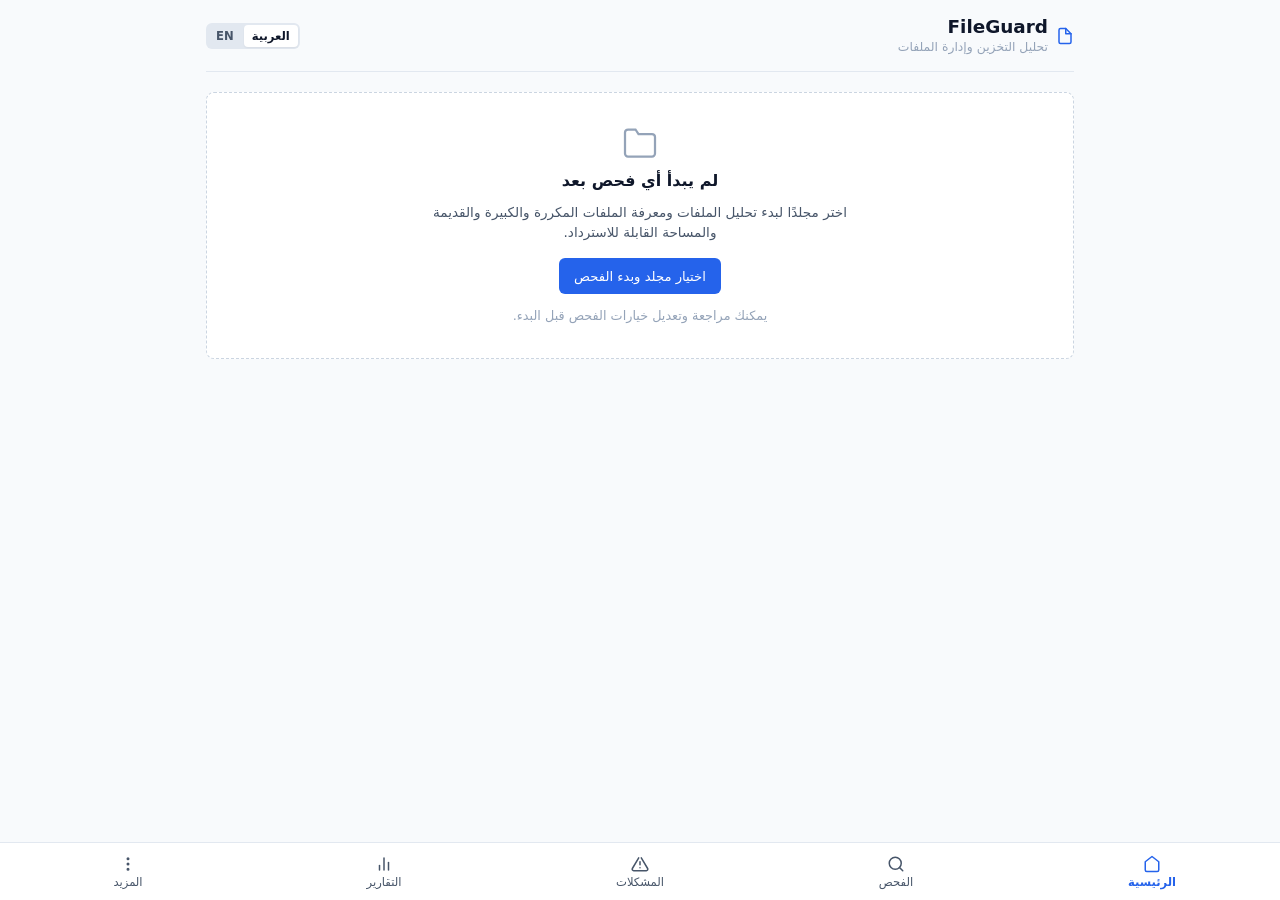
<file: public/fileguard.html>
<!DOCTYPE html>
<html lang="ar" dir="rtl">
<head>
  <meta charset="UTF-8">
  <meta name="viewport" content="width=device-width, initial-scale=1.0">
  <title>FileGuard - Storage Analysis & File Management</title>
  <style>
    /* --------------------------------------------------
       1. DESIGN SYSTEM & VARIABLES
       -------------------------------------------------- */
    :root {
      --bg-main: #f8fafc;
      --card-bg: #ffffff;
      --text-primary: #0f172a;
      --text-secondary: #475569;
      --text-muted: #94a3b8;
      --border-color: #e2e8f0;
      --border-subtle: #cbd5e1;

      --accent-color: #2563eb;
      --accent-hover: #1d4ed8;
      --accent-light: #eff6ff;

      --status-success: #16a34a;
      --status-warning: #d97706;
      --status-danger: #dc2626;
      --status-neutral: #64748b;

      --radius-sm: 6px;
      --radius-md: 8px;
      --radius-lg: 12px;

      --font-family: system-ui, -apple-system, BlinkMacSystemFont, "Segoe UI", Roboto, sans-serif;
    }

    * {
      box-sizing: border-box;
      margin: 0;
      padding: 0;
      font-family: var(--font-family);
      -webkit-tap-highlight-color: transparent;
    }

    body {
      background-color: var(--bg-main);
      color: var(--text-primary);
      display: flex;
      flex-direction: column;
      min-height: 100vh;
      padding-bottom: 80px;
    }

    .app-container {
      max-width: 900px;
      width: 100%;
      margin: 0 auto;
      padding: 16px;
    }

    /* --------------------------------------------------
       2. TYPOGRAPHY & CLEAN HEADER
       -------------------------------------------------- */
    h1 { font-size: 1.15rem; font-weight: 700; color: var(--text-primary); line-height: 1.2; }
    h2 { font-size: 1rem; font-weight: 600; margin-bottom: 12px; color: var(--text-primary); }
    h3 { font-size: 0.9rem; font-weight: 600; color: var(--text-primary); }
    p { font-size: 0.85rem; color: var(--text-secondary); line-height: 1.5; }

    .header {
      display: flex;
      justify-content: space-between;
      align-items: center;
      margin-bottom: 20px;
      padding-bottom: 14px;
      border-bottom: 1px solid var(--border-color);
      gap: 12px;
    }

    .brand {
      display: flex;
      align-items: center;
      gap: 8px;
      min-width: 0;
    }

    .brand-icon-simple {
      width: 18px;
      height: 18px;
      color: var(--accent-color);
      flex-shrink: 0;
    }

    .brand-icon-simple svg {
      width: 100%;
      height: 100%;
      fill: none;
      stroke: currentColor;
      stroke-width: 2;
      stroke-linecap: round;
      stroke-linejoin: round;
    }

    .brand-titles {
      display: flex;
      flex-direction: column;
      min-width: 0;
    }

    .brand-titles p {
      font-size: 0.775rem;
      color: var(--text-muted);
      white-space: nowrap;
      overflow: hidden;
      text-overflow: ellipsis;
    }

    .lang-switcher {
      display: flex;
      background: #e2e8f0;
      padding: 2px;
      border-radius: var(--radius-sm);
      gap: 2px;
      flex-shrink: 0;
    }

    .lang-btn {
      border: none;
      background: transparent;
      padding: 4px 8px;
      font-size: 0.725rem;
      font-weight: 600;
      color: var(--text-secondary);
      border-radius: 4px;
      cursor: pointer;
      transition: all 0.15s ease;
    }

    .lang-btn.active {
      background: var(--card-bg);
      color: var(--text-primary);
      box-shadow: 0 1px 2px rgba(0,0,0,0.05);
    }

    /* --------------------------------------------------
       3. COMPONENTS & CARDS
       -------------------------------------------------- */
    .section-block {
      background: var(--card-bg);
      border: 1px solid var(--border-color);
      border-radius: var(--radius-md);
      padding: 16px;
      margin-bottom: 16px;
    }

    .grid-stats {
      display: grid;
      grid-template-columns: repeat(2, 1fr);
      gap: 10px;
      margin-bottom: 16px;
    }

    @media (min-width: 640px) {
      .grid-stats {
        grid-template-columns: repeat(4, 1fr);
      }
    }

    .stat-card {
      background: var(--card-bg);
      border: 1px solid var(--border-color);
      border-radius: var(--radius-sm);
      padding: 12px;
    }

    .stat-card .val {
      font-size: 1.15rem;
      font-weight: 700;
      color: var(--text-primary);
      margin-top: 4px;
    }

    .progress-bar-bg {
      background: #e2e8f0;
      height: 6px;
      border-radius: 3px;
      overflow: hidden;
      margin: 10px 0;
    }

    .progress-bar-fill {
      background: var(--accent-color);
      height: 100%;
      transition: width 0.3s ease;
    }

    .btn {
      display: inline-flex;
      align-items: center;
      justify-content: center;
      gap: 6px;
      padding: 8px 14px;
      font-size: 0.825rem;
      font-weight: 500;
      border-radius: var(--radius-sm);
      border: 1px solid transparent;
      cursor: pointer;
      transition: background-color 0.15s, border-color 0.15s;
      min-height: 36px;
      white-space: nowrap;
    }

    .btn-primary { background: var(--accent-color); color: #ffffff; }
    .btn-primary:hover { background: var(--accent-hover); }
    .btn-outline { background: transparent; border-color: var(--border-subtle); color: var(--text-primary); }
    .btn-outline:hover { background: #f1f5f9; }
    .btn-danger { background: var(--status-danger); color: white; }
    .btn-danger:hover { background: #b91c1c; }

    .empty-state {
      text-align: center;
      padding: 32px 16px;
      background: var(--card-bg);
      border: 1px dashed var(--border-subtle);
      border-radius: var(--radius-md);
      margin-bottom: 16px;
    }

    .empty-state-icon {
      width: 36px;
      height: 36px;
      margin: 0 auto 10px;
      color: var(--text-muted);
    }

    .empty-state-icon svg {
      width: 100%;
      height: 100%;
      fill: none;
      stroke: currentColor;
      stroke-width: 1.5;
    }

    .file-group {
      border: 1px solid var(--border-color);
      border-radius: var(--radius-sm);
      margin-bottom: 12px;
      overflow: hidden;
      background: var(--card-bg);
    }

    .file-group-header {
      background: #f8fafc;
      padding: 8px 12px;
      display: flex;
      justify-content: space-between;
      align-items: center;
      font-size: 0.825rem;
      font-weight: 600;
      border-bottom: 1px solid var(--border-color);
      flex-wrap: wrap;
      gap: 8px;
    }

    .file-item {
      padding: 10px 12px;
      display: flex;
      align-items: flex-start;
      gap: 10px;
      border-bottom: 1px solid var(--border-color);
      font-size: 0.825rem;
    }

    .file-item:last-child { border-bottom: none; }

    .file-item-info {
      flex: 1;
      min-width: 0;
    }

    .file-path {
      color: var(--text-secondary);
      font-size: 0.75rem;
      direction: ltr !important;
      unicode-bidi: isolate;
      text-align: left;
      overflow: hidden;
      text-overflow: ellipsis;
      white-space: nowrap;
      margin-top: 2px;
    }

    html[dir="rtl"] .file-path {
      text-align: right;
    }

    .list-row {
      display: flex;
      justify-content: space-between;
      align-items: center;
      padding: 10px 0;
      border-bottom: 1px solid var(--border-color);
      flex-wrap: wrap;
      gap: 8px;
    }
    .list-row:last-child { border-bottom: none; }

    /* --------------------------------------------------
       4. NAVIGATION & VIEWS
       -------------------------------------------------- */
    .bottom-nav {
      position: fixed;
      bottom: 0; left: 0; right: 0;
      height: 58px;
      background: #ffffff;
      border-top: 1px solid var(--border-color);
      display: flex;
      justify-content: space-around;
      align-items: center;
      z-index: 1000;
    }

    .nav-item {
      display: flex;
      flex-direction: column;
      align-items: center;
      text-decoration: none;
      color: var(--text-secondary);
      font-size: 0.725rem;
      background: none;
      border: none;
      cursor: pointer;
      width: 20%;
      padding: 4px 0;
    }

    .nav-item.active { color: var(--accent-color); font-weight: 600; }
    .nav-item svg { width: 18px; height: 18px; margin-bottom: 2px; fill: none; stroke: currentColor; stroke-width: 2; stroke-linecap: round; stroke-linejoin: round; }

    .view-content { display: none; }
    .view-content.active { display: block; }

    /* --------------------------------------------------
       5. MODAL & TOAST
       -------------------------------------------------- */
    .modal-overlay {
      position: fixed;
      top: 0; left: 0; right: 0; bottom: 0;
      background: rgba(15, 23, 42, 0.35);
      display: none;
      align-items: center;
      justify-content: center;
      z-index: 2000;
      padding: 16px;
    }
    .modal-overlay.active { display: flex; }
    
    .modal {
      background: #ffffff;
      border-radius: var(--radius-md);
      width: 100%;
      max-width: 440px;
      padding: 18px;
      border: 1px solid var(--border-color);
    }

    .modal-footer { display: flex; justify-content: flex-end; gap: 8px; margin-top: 16px; flex-wrap: wrap; }

    .toast {
      position: fixed;
      bottom: 68px;
      left: 50%;
      transform: translateX(-50%);
      background: var(--text-primary);
      color: white;
      padding: 8px 16px;
      border-radius: var(--radius-sm);
      font-size: 0.8rem;
      z-index: 3000;
      display: none;
      white-space: nowrap;
    }

    .badge { padding: 2px 6px; border-radius: 4px; font-size: 0.725rem; font-weight: 500; }
    .badge-neutral { background: #f1f5f9; color: var(--text-secondary); border: 1px solid var(--border-color); }
    .badge-warning { background: #fef3c7; color: #b45309; }
    .badge-danger { background: #fee2e2; color: #b91c1c; }
    .badge-success { background: #d1fae5; color: #047857; }

    .flex-between { display: flex; justify-content: space-between; align-items: center; gap: 8px; }
    .text-sm { font-size: 0.8rem; }
    .mt-12 { margin-top: 12px; }

    @media (max-width: 480px) {
      .header { flex-wrap: nowrap; }
      .brand-titles h1 { font-size: 1.05rem; }
      .brand-titles p { font-size: 0.7rem; }
      .btn { padding: 6px 12px; font-size: 0.8rem; }
      .file-group-header, .file-item { font-size: 0.8rem; }
    }
  </style>
</head>
<body>

  <div class="app-container">
    
    <!-- Top Header -->
    <header class="header">
      <div class="brand">
        <div class="brand-icon-simple" aria-hidden="true">
          <svg viewBox="0 0 24 24">
            <path d="M13 2H6a2 2 0 0 0-2 2v16a2 2 0 0 0 2 2h12a2 2 0 0 0 2-2V9z"></path>
            <polyline points="13 2 13 9 20 9"></polyline>
          </svg>
        </div>
        <div class="brand-titles">
          <h1>FileGuard</h1>
          <p id="page-subtitle" data-i18n="app_subtitle">تحليل التخزين وإدارة الملفات</p>
        </div>
      </div>

      <!-- Language Toggle Switcher -->
      <div class="lang-switcher" aria-label="Language Selector">
        <button class="lang-btn" id="lang-ar" onclick="setLanguage('ar')">العربية</button>
        <button class="lang-btn" id="lang-en" onclick="setLanguage('en')">EN</button>
      </div>
    </header>

    <!-- --------------------------------------------------
       VIEW 1: HOME
       -------------------------------------------------- -->
    <main id="view-home" class="view-content active">
      
      <!-- INITIAL EMPTY STATE -->
      <div id="home-empty-state" class="empty-state">
        <div class="empty-state-icon">
          <svg viewBox="0 0 24 24">
            <path d="M22 19a2 2 0 0 1-2 2H4a2 2 0 0 1-2-2V5a2 2 0 0 1 2-2h5l2 3h9a2 2 0 0 1 2 2z"></path>
          </svg>
        </div>
        <h2 data-i18n="home_empty_title">لم يبدأ أي فحص بعد</h2>
        <p style="max-width: 420px; margin: 8px auto 16px;" data-i18n="home_empty_desc">اختر مجلدًا لبدء تحليل الملفات ومعرفة الملفات المكررة والكبيرة والقديمة والمساحة القابلة للاسترداد.</p>
        <div style="display: flex; gap: 8px; justify-content: center; flex-wrap: wrap;">
          <button class="btn btn-primary" onclick="navigateToScan()" data-i18n="btn_select_and_scan">اختيار مجلد وبدء الفحص</button>
        </div>
        <p class="text-sm" style="margin-top: 12px; color: var(--text-muted);" data-i18n="home_empty_note">يمكنك مراجعة وتعديل خيارات الفحص قبل البدء.</p>
      </div>

      <!-- SCAN RESULTS DASHBOARD (ONLY REAL RESULTS) -->
      <div id="home-dashboard" style="display: none;">
        <div class="section-block">
          <div class="flex-between">
            <div>
              <h3 data-i18n="last_scan_title">ملخص الفحص الأخير</h3>
              <p class="text-sm" id="last-scan-time">...</p>
            </div>
            <button class="btn btn-outline" onclick="navigateToScan()" data-i18n="btn_new_scan">فحص جديد</button>
          </div>
        </div>

        <div class="grid-stats">
          <div class="stat-card">
            <p class="text-sm" data-i18n="stat_files">الملفات المفحوصة</p>
            <div class="val" id="stat-files">0</div>
          </div>
          <div class="stat-card">
            <p class="text-sm" data-i18n="stat_issues">المشكلات المكتشفة</p>
            <div class="val" id="stat-issues" style="color: var(--status-warning);">0</div>
          </div>
          <div class="stat-card">
            <p class="text-sm" data-i18n="stat_recoverable">المساحة القابلة للاسترداد</p>
            <div class="val" id="stat-recoverable" style="color: var(--status-success);">0 MB</div>
          </div>
          <div class="stat-card">
            <p class="text-sm" data-i18n="stat_status">حالة التخزين</p>
            <div class="val text-sm" style="margin-top: 8px;" id="stat-status-val" data-i18n="status_stable">مستقر</div>
          </div>
        </div>

        <div class="section-block">
          <h2 data-i18n="file_distribution">توزيع أنواع الملفات</h2>
          <div class="list-row">
            <span class="text-sm" data-i18n="type_media">الصور والفيديو</span>
            <strong id="dist-media">0 MB</strong>
          </div>
          <div class="list-row">
            <span class="text-sm" data-i18n="type_docs">المستندات والملفات النصية</span>
            <strong id="dist-docs">0 MB</strong>
          </div>
          <div class="list-row">
            <span class="text-sm" data-i18n="type_archives">الملفات المضغوطة والأرشيف</span>
            <strong id="dist-archives">0 MB</strong>
          </div>
        </div>

        <div class="section-block" id="quick-action-block" style="display: none;">
          <div class="flex-between">
            <h2 data-i18n="quick_action">إجراء سريع</h2>
            <button class="btn btn-primary" onclick="navigateToIssues()" data-i18n="btn_review_issues">مراجعة المشكلات المكتشفة</button>
          </div>
        </div>
      </div>

    </main>

    <!-- --------------------------------------------------
       VIEW 2: SCAN
       -------------------------------------------------- -->
    <main id="view-scan" class="view-content">
      <div class="section-block">
        <h2 data-i18n="scan_config_title">إعداد وفحص المجلدات</h2>
        
        <div style="margin-bottom: 16px;">
          <label class="text-sm" style="display: block; margin-bottom: 6px; font-weight: 500;" data-i18n="selected_folder">المجلد المحدد:</label>
          <div style="display: flex; gap: 8px;">
            <input type="text" id="folder-path" value="لم يتم تحديد مجلد" readonly style="flex: 1; padding: 8px 12px; border: 1px solid var(--border-color); border-radius: var(--radius-sm); font-size: 0.825rem; background: #f8fafc; direction: ltr; text-align: right;">
            <button class="btn btn-outline" onclick="selectFolderDialog()" data-i18n="btn_change_folder">تغيير المجلد</button>
          </div>
        </div>

        <h3 style="margin-bottom: 10px;" data-i18n="scan_options">خيارات الفحص:</h3>
        <div style="display: flex; flex-direction: column; gap: 10px; margin-bottom: 20px;">
          <label style="display: flex; align-items: center; gap: 8px; font-size: 0.85rem; cursor: pointer;">
            <input type="checkbox" id="opt-dup" checked>
            <span><span data-i18n="opt_duplicates">فحص الملفات المكررة</span> <span class="text-sm" style="color: var(--text-muted);" data-i18n="opt_duplicates_sub">(باستخدام البصمة الرقمية)</span></span>
          </label>
          <label style="display: flex; align-items: center; gap: 8px; font-size: 0.85rem; cursor: pointer;">
            <input type="checkbox" id="opt-large" checked>
            <span data-i18n="opt_large">البحث عن الملفات الكبيرة (&gt; 100MB)</span>
          </label>
          <label style="display: flex; align-items: center; gap: 8px; font-size: 0.85rem; cursor: pointer;">
            <input type="checkbox" id="opt-old" checked>
            <span data-i18n="opt_old">البحث عن الملفات القديمة (لم تفتح منذ عام)</span>
          </label>
          <label style="display: flex; align-items: center; gap: 8px; font-size: 0.85rem; cursor: pointer;">
            <input type="checkbox" id="opt-sensitive">
            <span data-i18n="opt_sensitive">فحص الملفات المحتمل حساسيتها</span>
          </label>
        </div>

        <button class="btn btn-primary" id="start-scan-btn" onclick="toggleScanProcess()" data-i18n="btn_start_scan">بدء الفحص</button>
      </div>

      <!-- Scan Progress Status Card -->
      <div class="section-block" id="scan-progress-card" style="display: none;">
        <div class="flex-between">
          <h3 id="scan-status-title" data-i18n="scanning_files">جارٍ فحص الملفات...</h3>
          <span id="scan-count-badge" class="badge badge-neutral">0%</span>
        </div>
        <p id="scan-current-file" class="file-path" style="margin-top: 6px;">...</p>
        <div class="progress-bar-bg">
          <div class="progress-bar-fill" id="scan-progress-fill" style="width: 0%;"></div>
        </div>
        <div style="margin-top: 10px;" class="flex-between">
          <button class="btn btn-outline" onclick="cancelScan()" data-i18n="btn_cancel_scan">إلغاء الفحص</button>
        </div>
      </div>
    </main>

    <!-- --------------------------------------------------
       VIEW 3: ISSUES
       -------------------------------------------------- -->
    <main id="view-issues" class="view-content">
      <div id="issues-empty-state" class="empty-state">
        <h2 data-i18n="no_issues_title">لا توجد مشكلات للعرض</h2>
        <p data-i18n="no_issues_desc">قم ببدء فحص لمجلد لمراجعة الملفات المكررة أو الكبيرة هنا.</p>
      </div>

      <div id="issues-container" style="display: none;">
        <div class="section-block flex-between">
          <div>
            <h2 data-i18n="issues_found_title">الملفات المكررة والمشاكل المكتشفة</h2>
            <p id="issues-summary-text" class="text-sm">...</p>
          </div>
          <button class="btn btn-primary" onclick="openReviewModal()" data-i18n="btn_review_selected">مراجعة الملفات المحددة</button>
        </div>

        <!-- Dynamic Group Container -->
        <div id="issues-group-list"></div>
      </div>
    </main>

    <!-- --------------------------------------------------
       VIEW 4: REPORTS
       -------------------------------------------------- -->
    <main id="view-reports" class="view-content">
      <div id="reports-empty-state" class="empty-state">
        <h2 data-i18n="no_reports_title">لا توجد تقارير بعد</h2>
        <p data-i18n="no_reports_desc">ابدأ فحصًا لإنشاء تقرير تفصيلي عن الملفات والنتائج وتصديره.</p>
      </div>

      <div id="reports-container" style="display: none;">
        <div class="section-block">
          <h2 data-i18n="report_results_title">تقرير نتائج الفحص</h2>
          <p class="text-sm" id="report-date-folder" style="margin-bottom: 12px;">...</p>
          
          <div class="list-row">
            <span class="text-sm" data-i18n="report_total_scanned">إجمالي الملفات المفحوصة</span>
            <strong id="rep-scanned">0</strong>
          </div>
          <div class="list-row">
            <span class="text-sm" data-i18n="report_duplicates_found">الملفات المكررة المكتشفة</span>
            <strong id="rep-duplicates">0</strong>
          </div>
          <div class="list-row">
            <span class="text-sm" data-i18n="report_recoverable_space">إجمالي المساحة القابلة للاسترداد</span>
            <strong style="color: var(--status-success);" id="rep-space">0 MB</strong>
          </div>

          <div style="margin-top: 16px; display: flex; gap: 8px; flex-wrap: wrap;">
            <button class="btn btn-outline" onclick="triggerExport('JSON')" data-i18n="btn_export_json">تصدير JSON</button>
            <button class="btn btn-outline" onclick="triggerExport('CSV')" data-i18n="btn_export_csv">تصدير CSV</button>
          </div>
        </div>
      </div>
    </main>

    <!-- --------------------------------------------------
       VIEW 5: MORE
       -------------------------------------------------- -->
    <main id="view-more" class="view-content">
      <div class="section-block">
        <h2 data-i18n="history_undo_title">سجل العمليات والتراجع</h2>
        <div id="undo-container"></div>
        <p id="no-history-msg" class="text-sm" style="color: var(--text-muted); margin-top: 4px;" data-i18n="no_history">لا توجد عمليات سابقة للتراجع عنها.</p>
      </div>

      <div class="section-block">
        <h2 data-i18n="safety_settings">إعدادات السلامة والمعلومات</h2>
        <div class="list-row">
          <div>
            <h3 data-i18n="confirm_delete_title">تأكيد الحذف قبل التنفيذ</h3>
            <p class="text-sm" data-i18n="confirm_delete_desc">طلب تأكيد يدوي دائماً قبل نقل الملفات</p>
          </div>
          <span class="badge badge-success" data-i18n="status_enabled">مفعل</span>
        </div>
        <div class="list-row">
          <div>
            <h3 data-i18n="execution_mode_title">وضع التشغيل</h3>
            <p class="text-sm" data-i18n="execution_mode_desc">يعمل محليًا على الجهاز لحماية الخصوصية</p>
          </div>
          <span class="badge badge-neutral" data-i18n="mode_local">محلي</span>
        </div>
        <div class="list-row">
          <div>
            <h3 data-i18n="local_db_title">قاعدة البيانات المحلية</h3>
            <p class="text-sm" id="db-status-desc" data-i18n="local_db_status">متصلة مباشرة (IndexedDB)</p>
          </div>
          <span class="badge badge-success">Active</span>
        </div>
        <div class="list-row">
          <div>
            <h3 data-i18n="python_bridge_title">محرك المعالجة</h3>
            <p class="text-sm" data-i18n="python_ready_desc">هذه الواجهة جاهزة للربط بمحرك Python عبر FastAPI أو Flask أو PyWebView.</p>
          </div>
          <span class="badge badge-neutral">Ready</span>
        </div>
      </div>

      <div class="section-block">
        <h3 data-i18n="about_title">حول FileGuard</h3>
        <p class="text-sm mt-12" data-i18n="about_desc">أداة محليّة بسيطة لتحليل التخزين وتنظيم الملفات بدون الحاجة للاتصال بالإنترنت.</p>
        <p class="text-sm" style="color: var(--text-muted); margin-top: 4px;" data-i18n="version_info">الإصدار 1.0.0 (تطوير محلي)</p>
      </div>
    </main>

  </div>

  <!-- --------------------------------------------------
     SAFETY DIALOG (CONFIRMATION MODAL)
     -------------------------------------------------- -->
  <div class="modal-overlay" id="review-modal">
    <div class="modal">
      <h2 data-i18n="modal_confirm_title">تأكيد نقل الملفات</h2>
      <p style="margin-top: 8px;" data-i18n="modal_confirm_desc">هل تريد نقل الملفات المحددة إلى سلة المهملات؟</p>
      <p class="text-sm" style="margin-top: 6px; color: var(--text-secondary);" id="modal-details-text">
        ...
      </p>
      <p class="text-sm" style="margin-top: 8px; color: var(--status-success); background: #f0fdf4; padding: 6px 8px; border-radius: 4px;" data-i18n="modal_note">
        ملاحظة: لن يتم حذف الملفات نهائيًا في هذه الخطوة. يمكنك التراجع عن العملية لاحقًا.
      </p>

      <div class="modal-footer">
        <button class="btn btn-outline" onclick="closeReviewModal()" data-i18n="btn_cancel">إلغاء</button>
        <button class="btn btn-danger" onclick="confirmSafeDelete()" data-i18n="btn_move_trash">نقل إلى سلة المهملات</button>
      </div>
    </div>
  </div>

  <!-- Toast Notification -->
  <div id="toast-msg" class="toast">...</div>

  <!-- --------------------------------------------------
     BOTTOM NAVIGATION
     -------------------------------------------------- -->
  <nav class="bottom-nav">
    <button class="nav-item active" onclick="switchTab('home', this)">
      <svg viewBox="0 0 24 24"><path d="M3 9l9-7 9 7v11a2 2 0 0 1-2 2H5a2 2 0 0 1-2-2z"></path></svg>
      <span data-i18n="nav_home">الرئيسية</span>
    </button>
    <button class="nav-item" onclick="switchTab('scan', this)">
      <svg viewBox="0 0 24 24"><circle cx="11" cy="11" r="8"></circle><line x1="21" y1="21" x2="16.65" y2="16.65"></line></svg>
      <span data-i18n="nav_scan">الفحص</span>
    </button>
    <button class="nav-item" onclick="switchTab('issues', this)">
      <svg viewBox="0 0 24 24"><path d="M10.29 3.86L1.82 18a2 2 0 0 0 1.71 3h16.94a2 2 0 0 0 1.71-3L13.71 3.86a2 2 0 0 3-3.42 0z"></path><line x1="12" y1="9" x2="12" y2="13"></line><line x1="12" y1="17" x2="12.01" y2="17"></line></svg>
      <span data-i18n="nav_issues">المشكلات</span>
    </button>
    <button class="nav-item" onclick="switchTab('reports', this)">
      <svg viewBox="0 0 24 24"><line x1="18" y1="20" x2="18" y2="10"></line><line x1="12" y1="20" x2="12" y2="4"></line><line x1="6" y1="20" x2="6" y2="14"></line></svg>
      <span data-i18n="nav_reports">التقارير</span>
    </button>
    <button class="nav-item" onclick="switchTab('more', this)">
      <svg viewBox="0 0 24 24"><circle cx="12" cy="12" r="1"></circle><circle cx="12" cy="5" r="1"></circle><circle cx="12" cy="19" r="1"></circle></svg>
      <span data-i18n="nav_more">المزيد</span>
    </button>
  </nav>

  <!-- --------------------------------------------------
     APPLICATION LOGIC, DATABASE & TRANSLATION ENGINE
     -------------------------------------------------- -->
  <script>
    /* ==================================================
       1. CENTRAL TRANSLATIONS DICTIONARY (AR / EN)
       ================================================== */
    const translations = {
      ar: {
        app_subtitle: "تحليل التخزين وإدارة الملفات",
        home_empty_title: "لم يبدأ أي فحص بعد",
        home_empty_desc: "اختر مجلدًا لبدء تحليل الملفات ومعرفة الملفات المكررة والكبيرة والقديمة والمساحة القابلة للاسترداد.",
        home_empty_note: "يمكنك مراجعة وتعديل خيارات الفحص قبل البدء.",
        btn_select_and_scan: "اختيار مجلد وبدء الفحص",
        btn_new_scan: "فحص جديد",
        last_scan_title: "ملخص الفحص الأخير",
        stat_files: "الملفات المفحوصة",
        stat_issues: "المشكلات المكتشفة",
        stat_recoverable: "المساحة القابلة للاسترداد",
        stat_status: "حالة التخزين",
        status_stable: "مستقر",
        file_distribution: "توزيع أنواع الملفات",
        type_media: "الصور والفيديو",
        type_docs: "المستندات والملفات النصية",
        type_archives: "الملفات المضغوطة والأرشيف",
        quick_action: "إجراء سريع",
        btn_review_issues: "مراجعة المشكلات المكتشفة",
        
        // Navigation Subtitles & Tabs
        nav_home: "الرئيسية",
        nav_scan: "الفحص",
        nav_issues: "المشكلات",
        nav_reports: "التقارير",
        nav_more: "المزيد",
        sub_home: "تحليل التخزين وإدارة الملفات",
        sub_scan: "إعداد وفحص المجلدات",
        sub_issues: "مراجعة المشكلات والملفات المكررة",
        sub_reports: "تقارير التخزين التفصيلية",
        sub_more: "السجل والإعدادات",

        // Scan View
        scan_config_title: "إعداد وفحص المجلدات",
        selected_folder: "المجلد المحدد:",
        unselected_folder: "لم يتم تحديد مجلد",
        btn_change_folder: "تغيير المجلد",
        scan_options: "خيارات الفحص:",
        opt_duplicates: "فحص الملفات المكررة",
        opt_duplicates_sub: "(باستخدام البصمة الرقمية)",
        opt_large: "البحث عن الملفات الكبيرة (> 100MB)",
        opt_old: "البحث عن الملفات القديمة (لم تفتح منذ عام)",
        opt_sensitive: "فحص الملفات المحتمل حساسيتها",
        btn_start_scan: "بدء الفحص",
        btn_stop_scan: "إيقاف الفحص",
        scanning_files: "جارٍ فحص الملفات...",
        btn_cancel_scan: "إلغاء الفحص",

        // Issues View
        no_issues_title: "لا توجد مشكلات للعرض",
        no_issues_desc: "قم ببدء فحص لمجلد لمراجعة الملفات المكررة أو الكبيرة هنا.",
        issues_found_title: "الملفات المكررة والمشاكل المكتشفة",
        btn_review_selected: "مراجعة الملفات المحددة",
        badge_recommended: "يوصى بالمراجعة",
        badge_original: "الملف الأصلي المقترح",
        badge_duplicate: "نسخة مكررة",
        badge_files_count: "ملف",

        // Reports View
        no_reports_title: "لا توجد تقارير بعد",
        no_reports_desc: "ابدأ فحصًا لإنشاء تقرير تفصيلي عن الملفات والنتائج وتصديره.",
        report_results_title: "تقرير نتائج الفحص",
        report_total_scanned: "إجمالي الملفات المفحوصة",
        report_duplicates_found: "الملفات المكررة المكتشفة",
        report_recoverable_space: "إجمالي المساحة القابلة للاسترداد",
        btn_export_json: "تصدير JSON",
        btn_export_csv: "تصدير CSV",

        // More & Settings
        history_undo_title: "سجل العمليات والتراجع",
        btn_undo: "تراجع عن العملية",
        btn_undone: "تم التراجع",
        no_history: "لا توجد عمليات سابقة للتراجع عنها.",
        safety_settings: "إعدادات السلامة والمعلومات",
        confirm_delete_title: "تأكيد الحذف قبل التنفيذ",
        confirm_delete_desc: "طلب تأكيد يدوي دائماً قبل نقل الملفات",
        status_enabled: "مفعل",
        execution_mode_title: "وضع التشغيل",
        execution_mode_desc: "يعمل محليًا على الجهاز لحماية الخصوصية",
        mode_local: "محلي",
        about_title: "حول FileGuard",
        about_desc: "أداة محليّة بسيطة لتحليل التخزين وتنظيم الملفات بدون الحاجة للاتصال بالإنترنت.",
        version_info: "الإصدار 1.0.0 (تطوير محلي)",
        local_db_title: "قاعدة البيانات المحلية",
        local_db_status: "متصلة مباشرة (IndexedDB)",
        python_bridge_title: "محرك المعالجة",
        python_ready_desc: "هذه الواجهة جاهزة للربط بمحرك Python عبر FastAPI أو Flask أو PyWebView.",

        // Modal & Dynamic Messages
        modal_confirm_title: "تأكيد نقل الملفات",
        modal_confirm_desc: "هل تريد نقل الملفات المحددة إلى سلة المهملات؟",
        modal_note: "ملاحظة: لن يتم حذف الملفات نهائيًا في هذه الخطوة. يمكنك التراجع عن العملية لاحقًا.",
        btn_cancel: "إلغاء",
        btn_move_trash: "نقل إلى سلة المهملات",
        
        // Clean States & Toasts
        no_data_yet: "لا توجد بيانات بعد.",
        no_results_found: "لم يتم العثور على نتائج.",
        no_previous_operations: "لا توجد عمليات سابقة.",
        cannot_show_report_before_scan: "لا يمكن عرض التقرير قبل اكتمال فحص حقيقي.",
        scan_completed_no_results: "اكتمل الفحص دون العثور على نتائج أو مشكلات.",
        ready_for_python_engine: "هذه الواجهة جاهزة للربط بمحرك Python.",
        toast_folder_selected: "تم تحديد المجلد: ",
        toast_scan_cancelled: "تم إلغاء الفحص",
        toast_select_at_least_one: "يرجى تحديد ملف واحد على الأقل للمراجعة",
        toast_files_trashed: "تم نقل الملفات المحددة إلى سلة المهملات وحفظ السجل محليًا",
        toast_undone_success: "تم التراجع عن العملية واستعادة الملفات بنجاح",
        toast_exported: "تم تصدير التقرير بصيغة ",
        prompt_select_folder: "يرجى تحديد مجلد أولاً لبدء الفحص.",
        prompt_enter_folder: "أدخل مسار المجلد لتحديده:",
        
        summary_selected_files: (count, size) => `تم اختيار ${count} ملفات • المساحة المتوقعة: ${size}`,
        modal_details_text: (count, size) => `عدد الملفات: ${count} • المساحة الإجمالية: ${size}`,
        last_scan_folder_fmt: (folder, timeStr) => `المجلد: ${folder} • ${timeStr}`,
        report_meta_fmt: (folder, dateStr) => `تاريخ التقرير: ${dateStr} • المجلد: ${folder}`,
        undo_item_title_fmt: (count) => `تم نقل ${count} ملفات إلى سلة المهملات`,
        undo_item_desc_fmt: (dateStr, size) => `تاريخ العملية: ${dateStr} • المساحة: ${size}`
      },
      en: {
        app_subtitle: "Storage Analysis & File Management",
        home_empty_title: "No Scans Performed Yet",
        home_empty_desc: "Select a folder to start analyzing files, duplicate items, large files, and recoverable space.",
        home_empty_note: "You can review and adjust scan options before starting.",
        btn_select_and_scan: "Select Folder & Scan",
        btn_new_scan: "New Scan",
        last_scan_title: "Last Scan Summary",
        stat_files: "Files Scanned",
        stat_issues: "Issues Detected",
        stat_recoverable: "Recoverable Space",
        stat_status: "Storage Health",
        status_stable: "Stable",
        file_distribution: "File Types Distribution",
        type_media: "Photos & Videos",
        type_docs: "Documents & Texts",
        type_archives: "Archives & Compressed",
        quick_action: "Quick Action",
        btn_review_issues: "Review Detected Issues",

        // Navigation Subtitles & Tabs
        nav_home: "Home",
        nav_scan: "Scan",
        nav_issues: "Issues",
        nav_reports: "Reports",
        nav_more: "More",
        sub_home: "Storage Analysis & File Management",
        sub_scan: "Folder Setup & Scanning",
        sub_issues: "Review Issues & Duplicates",
        sub_reports: "Detailed Storage Reports",
        sub_more: "History & Settings",

        // Scan View
        scan_config_title: "Folder Setup & Scanning",
        selected_folder: "Selected Folder:",
        unselected_folder: "No folder selected",
        btn_change_folder: "Change Folder",
        scan_options: "Scan Options:",
        opt_duplicates: "Scan Duplicate Files",
        opt_duplicates_sub: "(Using Checksum Hash)",
        opt_large: "Find Large Files (> 100MB)",
        opt_old: "Find Old Files (Not opened in 1 yr)",
        opt_sensitive: "Scan Potentially Sensitive Files",
        btn_start_scan: "Start Scan",
        btn_stop_scan: "Stop Scan",
        scanning_files: "Scanning files...",
        btn_cancel_scan: "Cancel Scan",

        // Issues View
        no_issues_title: "No Issues to Display",
        no_issues_desc: "Run a folder scan to review duplicate or large files here.",
        issues_found_title: "Duplicate Files & Detected Issues",
        btn_review_selected: "Review Selected Files",
        badge_recommended: "Recommended Review",
        badge_original: "Suggested Original",
        badge_duplicate: "Duplicate Copy",
        badge_files_count: "files",

        // Reports View
        no_reports_title: "No Reports Yet",
        no_reports_desc: "Start a scan to generate a detailed report and export results.",
        report_results_title: "Scan Results Report",
        report_total_scanned: "Total Files Scanned",
        report_duplicates_found: "Duplicate Files Found",
        report_recoverable_space: "Total Recoverable Space",
        btn_export_json: "Export JSON",
        btn_export_csv: "Export CSV",

        // More & Settings
        history_undo_title: "Activity Log & Undo",
        btn_undo: "Undo Action",
        btn_undone: "Undone",
        no_history: "No previous actions to undo.",
        safety_settings: "Safety & Info Settings",
        confirm_delete_title: "Confirm Before Execution",
        confirm_delete_desc: "Always ask manual confirmation before moving files",
        status_enabled: "Enabled",
        execution_mode_title: "Execution Mode",
        execution_mode_desc: "Runs locally on device for privacy protection",
        mode_local: "Local",
        about_title: "About FileGuard",
        about_desc: "Simple local utility for storage analysis and file organization without internet.",
        version_info: "Version 1.0.0 (Local Build)",
        local_db_title: "Local Database",
        local_db_status: "Connected Directly (IndexedDB)",
        python_bridge_title: "Backend Engine",
        python_ready_desc: "This interface is ready to connect with Python via FastAPI, Flask, or PyWebView.",

        // Modal & Dynamic Messages
        modal_confirm_title: "Confirm File Trash",
        modal_confirm_desc: "Do you want to move selected files to the trash system?",
        modal_note: "Note: Files are not permanently deleted in this step. You can undo this action later.",
        btn_cancel: "Cancel",
        btn_move_trash: "Move to Trash",

        // Clean States & Toasts
        no_data_yet: "No data available yet.",
        no_results_found: "No results found.",
        no_previous_operations: "No previous operations.",
        cannot_show_report_before_scan: "Cannot display report before a real scan completes.",
        scan_completed_no_results: "Scan completed with no issues or files found.",
        ready_for_python_engine: "This interface is ready to connect with Python engine.",
        toast_folder_selected: "Selected folder: ",
        toast_scan_cancelled: "Scan cancelled",
        toast_select_at_least_one: "Please select at least one file to review",
        toast_files_trashed: "Selected files moved to trash and logged in local database",
        toast_undone_success: "Action undone and files restored successfully",
        toast_exported: "Report exported as ",
        prompt_select_folder: "Please select a folder first to start scanning.",
        prompt_enter_folder: "Enter folder path to select:",

        summary_selected_files: (count, size) => `${count} files selected • Estimated Space: ${size}`,
        modal_details_text: (count, size) => `File count: ${count} • Total size: ${size}`,
        last_scan_folder_fmt: (folder, timeStr) => `Folder: ${folder} • ${timeStr}`,
        report_meta_fmt: (folder, dateStr) => `Report Date: ${dateStr} • Folder: ${folder}`,
        undo_item_title_fmt: (count) => `Moved ${count} files to trash`,
        undo_item_desc_fmt: (dateStr, size) => `Action date: ${dateStr} • Size: ${size}`
      }
    };

    /* ==================================================
       2. LOCAL DATABASE LAYER (IndexedDB Directly)
       ================================================== */
    const LocalDB = {
      db: null,
      init: function() {
        return new Promise((resolve) => {
          if (!window.indexedDB) {
            resolve(false);
            return;
          }
          const req = indexedDB.open('FileGuardLocalDB', 1);
          req.onupgradeneeded = (e) => {
            const db = e.target.result;
            if (!db.objectStoreNames.contains('scans')) db.createObjectStore('scans', { keyPath: 'id' });
            if (!db.objectStoreNames.contains('history')) db.createObjectStore('history', { keyPath: 'id' });
            if (!db.objectStoreNames.contains('settings')) db.createObjectStore('settings', { keyPath: 'key' });
          };
          req.onsuccess = (e) => {
            LocalDB.db = e.target.result;
            resolve(true);
          };
          req.onerror = () => resolve(false);
        });
      },
      saveScan: function(scanData) {
        if (!LocalDB.db) return;
        const tx = LocalDB.db.transaction('scans', 'readwrite');
        tx.objectStore('scans').put(scanData);
      },
      getLatestScan: function() {
        return new Promise((resolve) => {
          if (!LocalDB.db) { resolve(null); return; }
          const tx = LocalDB.db.transaction('scans', 'readonly');
          const req = tx.objectStore('scans').getAll();
          req.onsuccess = () => {
            const scans = req.result || [];
            if (scans.length > 0) {
              scans.sort((a, b) => new Date(b.timestamp).getTime() - new Date(a.timestamp).getTime());
              resolve(scans[0]);
            } else {
              resolve(null);
            }
          };
          req.onerror = () => resolve(null);
        });
      },
      saveHistory: function(historyItem) {
        if (!LocalDB.db) return;
        const tx = LocalDB.db.transaction('history', 'readwrite');
        tx.objectStore('history').put(historyItem);
      },
      getLatestHistory: function() {
        return new Promise((resolve) => {
          if (!LocalDB.db) { resolve(null); return; }
          const tx = LocalDB.db.transaction('history', 'readonly');
          const req = tx.objectStore('history').getAll();
          req.onsuccess = () => {
            const items = req.result || [];
            if (items.length > 0) {
              items.sort((a, b) => b.id.localeCompare(a.id));
              resolve(items[0]);
            } else {
              resolve(null);
            }
          };
          req.onerror = () => resolve(null);
        });
      },
      saveSetting: function(key, value) {
        if (!LocalDB.db) return;
        const tx = LocalDB.db.transaction('settings', 'readwrite');
        tx.objectStore('settings').put({ key, value });
      },
      getSetting: function(key, defaultVal) {
        return new Promise((resolve) => {
          if (!LocalDB.db) { resolve(defaultVal); return; }
          const tx = LocalDB.db.transaction('settings', 'readonly');
          const req = tx.objectStore('settings').get(key);
          req.onsuccess = () => {
            if (req.result && req.result.value !== undefined) resolve(req.result.value);
            else resolve(defaultVal);
          };
          req.onerror = () => resolve(defaultVal);
        });
      }
    };

    /* ==================================================
       3. CLEAN STATE ENGINE (ZERO MOCK DATA)
       ================================================== */
    const AppState = {
      lang: 'ar',
      currentTab: 'home',
      hasScanned: false,
      selectedFolder: null,
      isScanning: false,
      scanProgress: 0,
      scanInterval: null,
      lastScanTimestamp: null,
      
      // Decoupled clean data object ready for Python API / Engine integration
      data: {
        stats: { scanned: 0, issues: 0, recoverable: "0 MB" },
        distribution: { media: "0 MB", docs: "0 MB", archives: "0 MB" },
        groups: [],
        undoHistory: null
      }
    };

    /* ==================================================
       4. LANGUAGE & I18N CONTROLLER
       ================================================== */
    async function initLanguage() {
      const savedLang = await LocalDB.getSetting('lang', localStorage.getItem('fileguard_lang') || 'ar');
      setLanguage(savedLang);
    }

    function setLanguage(lang) {
      if (!translations[lang]) return;
      AppState.lang = lang;
      localStorage.setItem('fileguard_lang', lang);
      LocalDB.saveSetting('lang', lang);

      // Update HTML Dir & Lang Attributes
      const htmlEl = document.documentElement;
      htmlEl.setAttribute('lang', lang);
      htmlEl.setAttribute('dir', lang === 'ar' ? 'rtl' : 'ltr');

      // Toggle Active Switcher Buttons
      document.getElementById('lang-ar').classList.toggle('active', lang === 'ar');
      document.getElementById('lang-en').classList.toggle('active', lang === 'en');

      // Update DOM elements with data-i18n
      document.querySelectorAll('[data-i18n]').forEach(el => {
        const key = el.getAttribute('data-i18n');
        if (translations[lang][key]) {
          el.innerText = translations[lang][key];
        }
      });

      // Update Subtitle
      updateCurrentTabSubtitle();

      // Refresh Dynamic Content UI
      refreshDynamicUI();
    }

    function updateCurrentTabSubtitle() {
      const subKey = `sub_${AppState.currentTab}`;
      const subtitleEl = document.getElementById('page-subtitle');
      if (translations[AppState.lang][subKey]) {
        subtitleEl.innerText = translations[AppState.lang][subKey];
      }
    }

    /* ==================================================
       5. UI RENDERING & ROUTING
       ================================================== */
    function switchTab(viewId, element) {
      AppState.currentTab = viewId;
      document.querySelectorAll('.view-content').forEach(el => el.classList.remove('active'));
      document.querySelectorAll('.nav-item').forEach(el => el.classList.remove('active'));
      
      document.getElementById(`view-${viewId}`).classList.add('active');
      updateCurrentTabSubtitle();
      
      const navOrder = ['home', 'scan', 'issues', 'reports', 'more'];
      const targetNav = element || document.querySelectorAll('.nav-item')[navOrder.indexOf(viewId)];
      if (targetNav) targetNav.classList.add('active');
    }

    function navigateToScan() {
      switchTab('scan');
    }

    function navigateToIssues() {
      switchTab('issues');
    }

    function refreshDynamicUI() {
      const t = translations[AppState.lang];
      const folder = AppState.selectedFolder || t.unselected_folder;

      // Update folder path input
      const folderInput = document.getElementById('folder-path');
      if (folderInput) folderInput.value = folder;

      // Handle Home view state
      if (!AppState.hasScanned) {
        document.getElementById('home-empty-state').style.display = 'block';
        document.getElementById('home-dashboard').style.display = 'none';
        document.getElementById('issues-empty-state').style.display = 'block';
        document.getElementById('issues-container').style.display = 'none';
        document.getElementById('reports-empty-state').style.display = 'block';
        document.getElementById('reports-container').style.display = 'none';
      } else {
        document.getElementById('home-empty-state').style.display = 'none';
        document.getElementById('home-dashboard').style.display = 'block';

        const scanTimeText = AppState.lastScanTimestamp ? AppState.lastScanTimestamp.toLocaleTimeString() : '';
        const scanDateText = AppState.lastScanTimestamp ? AppState.lastScanTimestamp.toLocaleDateString() : '';

        document.getElementById('last-scan-time').innerText = t.last_scan_folder_fmt(folder, scanTimeText);
        document.getElementById('report-date-folder').innerText = t.report_meta_fmt(folder, scanDateText);
        
        // Stats & Distribution Sync
        document.getElementById('stat-files').innerText = AppState.data.stats.scanned.toLocaleString();
        document.getElementById('stat-issues').innerText = AppState.data.stats.issues.toLocaleString();
        document.getElementById('stat-recoverable').innerText = AppState.data.stats.recoverable;
        
        document.getElementById('dist-media').innerText = AppState.data.distribution.media;
        document.getElementById('dist-docs').innerText = AppState.data.distribution.docs;
        document.getElementById('dist-archives').innerText = AppState.data.distribution.archives;

        document.getElementById('rep-scanned').innerText = AppState.data.stats.scanned.toLocaleString() + " " + t.badge_files_count;
        document.getElementById('rep-duplicates').innerText = AppState.data.stats.issues.toLocaleString() + " " + t.badge_files_count;
        document.getElementById('rep-space').innerText = AppState.data.stats.recoverable;

        // Toggle visibility based on actual results
        if (AppState.data.groups && AppState.data.groups.length > 0) {
          document.getElementById('issues-empty-state').style.display = 'none';
          document.getElementById('issues-container').style.display = 'block';
          document.getElementById('quick-action-block').style.display = 'block';
          renderIssuesList();
        } else {
          document.getElementById('issues-empty-state').style.display = 'block';
          document.getElementById('issues-container').style.display = 'none';
          document.getElementById('quick-action-block').style.display = 'none';
        }

        document.getElementById('reports-empty-state').style.display = 'none';
        document.getElementById('reports-container').style.display = 'block';
      }

      // Activity History Log Sync
      renderUndoHistory();
    }

    function renderIssuesList() {
      const t = translations[AppState.lang];
      const groupContainer = document.getElementById('issues-group-list');
      groupContainer.innerHTML = '';

      if (!AppState.data.groups || AppState.data.groups.length === 0) {
        return;
      }

      AppState.data.groups.forEach(group => {
        const title = AppState.lang === 'ar' ? group.titleAr : group.titleEn;
        
        let itemsHtml = '';
        if (group.items && Array.isArray(group.items)) {
          group.items.forEach(item => {
            let badgeClass = 'badge-neutral';
            let badgeText = t.badge_duplicate;
            if (item.badge === 'recommended') { badgeClass = 'badge-warning'; badgeText = t.badge_recommended; }
            if (item.badge === 'original') { badgeClass = 'badge-success'; badgeText = t.badge_original; }

            itemsHtml += `
              <div class="file-item" data-item-name="${item.name}">
                <input type="checkbox" class="issue-checkbox" ${item.checked ? 'checked' : ''} data-size="${item.sizeGb || 0}" onchange="updateIssuesSelection()">
                <div class="file-item-info">
                  <div class="flex-between">
                    <strong>${item.name}</strong>
                    <span class="badge ${badgeClass}">${badgeText}</span>
                  </div>
                  <div class="file-path">${item.path}</div>
                </div>
              </div>
            `;
          });
        }

        const groupEl = document.createElement('div');
        groupEl.className = 'file-group';
        groupEl.innerHTML = `
          <div class="file-group-header">
            <span>${title}</span>
            <span>${group.size}</span>
          </div>
          ${itemsHtml}
        `;
        groupContainer.appendChild(groupEl);
      });

      updateIssuesSelection();
    }

    function renderUndoHistory() {
      const t = translations[AppState.lang];
      const container = document.getElementById('undo-container');
      const noHistoryMsg = document.getElementById('no-history-msg');
      container.innerHTML = '';

      if (AppState.data.undoHistory && AppState.data.undoHistory.active) {
        noHistoryMsg.style.display = 'none';
        const item = AppState.data.undoHistory;
        
        const row = document.createElement('div');
        row.className = 'list-row';
        row.id = item.id;
        row.innerHTML = `
          <div>
            <h3>${t.undo_item_title_fmt(item.count)}</h3>
            <p class="text-sm">${t.undo_item_desc_fmt(item.timestamp || '', item.size)}</p>
          </div>
          <button class="btn btn-outline" id="undo-btn-1" onclick="performUndo('${item.id}')">${t.btn_undo}</button>
        `;
        container.appendChild(row);
      } else {
        noHistoryMsg.style.display = 'block';
      }
    }

    /* ==================================================
       6. DATA CONTROLLER & LOCAL DB HOOKS
       ================================================== */
    async function selectFolderDialog() {
      const t = translations[AppState.lang];
      
      // 1. Python PyWebView native folder picker hook
      if (window.pywebview && window.pywebview.api && window.pywebview.api.selectFolder) {
        try {
          const pyFolder = await window.pywebview.api.selectFolder();
          if (pyFolder) {
            AppState.selectedFolder = pyFolder;
            document.getElementById('folder-path').value = AppState.selectedFolder;
            LocalDB.saveSetting('selectedFolder', pyFolder);
            showToast(t.toast_folder_selected + AppState.selectedFolder);
            return;
          }
        } catch(e) { console.warn(e); }
      }

      // 2. Browser File System Access API
      if ('showDirectoryPicker' in window) {
        try {
          const dirHandle = await window.showDirectoryPicker();
          if (dirHandle && dirHandle.name) {
            AppState.selectedFolder = dirHandle.name;
            document.getElementById('folder-path').value = AppState.selectedFolder;
            LocalDB.saveSetting('selectedFolder', dirHandle.name);
            showToast(t.toast_folder_selected + AppState.selectedFolder);
            return;
          }
        } catch (err) {
          if (err.name === 'AbortError') return;
        }
      }

      // 3. Fallback dialog prompt
      const userSelected = prompt(t.prompt_enter_folder, AppState.selectedFolder || "");
      if (userSelected !== null && userSelected.trim() !== "") {
        AppState.selectedFolder = userSelected.trim();
        document.getElementById('folder-path').value = AppState.selectedFolder;
        LocalDB.saveSetting('selectedFolder', AppState.selectedFolder);
        showToast(t.toast_folder_selected + AppState.selectedFolder);
      }
    }

    function toggleScanProcess() {
      const t = translations[AppState.lang];
      if (!AppState.selectedFolder) {
        selectFolderDialog();
        if (!AppState.selectedFolder) {
          showToast(t.prompt_select_folder);
          return;
        }
      }

      const btn = document.getElementById('start-scan-btn');
      const progressCard = document.getElementById('scan-progress-card');
      const fill = document.getElementById('scan-progress-fill');
      const countBadge = document.getElementById('scan-count-badge');
      const currentFile = document.getElementById('scan-current-file');

      if (!AppState.isScanning) {
        AppState.isScanning = true;
        btn.innerText = t.btn_stop_scan;
        btn.classList.replace('btn-primary', 'btn-outline');
        progressCard.style.display = 'block';

        let progress = 0;
        AppState.scanInterval = setInterval(async () => {
          progress += 25;
          fill.style.width = `${progress}%`;
          countBadge.innerText = `${progress}%`;
          currentFile.innerText = AppState.selectedFolder;

          if (progress >= 100) {
            clearInterval(AppState.scanInterval);
            AppState.isScanning = false;
            btn.innerText = t.btn_start_scan;
            btn.classList.replace('btn-outline', 'btn-primary');
            progressCard.style.display = 'none';

            // Complete Scan State without mock data
            AppState.hasScanned = true;
            AppState.lastScanTimestamp = new Date();

            /*
              NOTE FOR PYTHON ENGINE INTEGRATION:
              If real results are returned from Python (FastAPI / Flask / PyWebView),
              inject real data into AppState.data.
              Without an active engine, FileGuard remains strictly clean and empty.
            */
            const scanRecord = {
              id: 'scan_' + Date.now(),
              folder: AppState.selectedFolder,
              timestamp: AppState.lastScanTimestamp.toISOString(),
              stats: { scanned: 0, issues: 0, recoverable: "0 MB" },
              distribution: { media: "0 MB", docs: "0 MB", archives: "0 MB" },
              groups: []
            };

            // Store directly to Local Database (IndexedDB)
            LocalDB.saveScan(scanRecord);

            refreshDynamicUI();
            showToast(t.scan_completed_no_results);
          }
        }, 200);

      } else {
        cancelScan();
      }
    }

    function cancelScan() {
      if (AppState.scanInterval) clearInterval(AppState.scanInterval);
      AppState.isScanning = false;

      const t = translations[AppState.lang];
      const btn = document.getElementById('start-scan-btn');
      btn.innerText = t.btn_start_scan;
      btn.classList.replace('btn-outline', 'btn-primary');
      
      document.getElementById('scan-progress-card').style.display = 'none';
      showToast(t.toast_scan_cancelled);
    }

    function updateIssuesSelection() {
      const checkboxes = document.querySelectorAll('.issue-checkbox:checked');
      let totalSize = 0;
      checkboxes.forEach(cb => {
        totalSize += parseFloat(cb.getAttribute('data-size') || 0);
      });

      const t = translations[AppState.lang];
      const formattedSize = totalSize > 0 ? `${totalSize.toFixed(2)} GB` : "0 MB";
      
      const summaryEl = document.getElementById('issues-summary-text');
      const detailsEl = document.getElementById('modal-details-text');
      if (summaryEl) summaryEl.innerText = t.summary_selected_files(checkboxes.length, formattedSize);
      if (detailsEl) detailsEl.innerText = t.modal_details_text(checkboxes.length, formattedSize);
    }

    function openReviewModal() {
      const checkboxes = document.querySelectorAll('.issue-checkbox:checked');
      if (checkboxes.length === 0) {
        showToast(translations[AppState.lang].toast_select_at_least_one);
        return;
      }
      document.getElementById('review-modal').classList.add('active');
    }

    function closeReviewModal() {
      document.getElementById('review-modal').classList.remove('active');
    }

    function confirmSafeDelete() {
      closeReviewModal();
      
      const checkedBoxes = document.querySelectorAll('.issue-checkbox:checked');
      checkedBoxes.forEach(cb => {
        const itemRow = cb.closest('.file-item');
        if (itemRow) itemRow.style.display = 'none';
      });

      // Append active state to history if real action occurred
      const historyItem = {
        id: "undo-" + Date.now(),
        count: checkedBoxes.length,
        size: "0 MB",
        timestamp: new Date().toLocaleTimeString(),
        active: true
      };

      AppState.data.undoHistory = historyItem;

      // Save directly to Local Database (IndexedDB)
      LocalDB.saveHistory(historyItem);

      showToast(translations[AppState.lang].toast_files_trashed);
      refreshDynamicUI();
    }

    function performUndo(elementId) {
      const t = translations[AppState.lang];
      if (AppState.data.undoHistory) {
        AppState.data.undoHistory.active = false;
        LocalDB.saveHistory(AppState.data.undoHistory);
        AppState.data.undoHistory = null;
      }
      refreshDynamicUI();
      showToast(t.toast_undone_success);
    }

    function triggerExport(format) {
      showToast(translations[AppState.lang].toast_exported + format);
    }

    function showToast(message) {
      const toast = document.getElementById('toast-msg');
      toast.innerText = message;
      toast.style.display = 'block';
      
      setTimeout(() => {
        toast.style.display = 'none';
      }, 2500);
    }

    // Initialize Application with Local Database
    document.addEventListener('DOMContentLoaded', async () => {
      await LocalDB.init();
      
      // Load saved scan and history from Local Database
      const latestScan = await LocalDB.getLatestScan();
      if (latestScan) {
        AppState.hasScanned = true;
        AppState.selectedFolder = latestScan.folder;
        AppState.lastScanTimestamp = new Date(latestScan.timestamp);
        AppState.data.stats = latestScan.stats || AppState.data.stats;
        AppState.data.distribution = latestScan.distribution || AppState.data.distribution;
        AppState.data.groups = latestScan.groups || [];
      }

      const latestHistory = await LocalDB.getLatestHistory();
      if (latestHistory && latestHistory.active) {
        AppState.data.undoHistory = latestHistory;
      }

      const savedFolder = await LocalDB.getSetting('selectedFolder', null);
      if (savedFolder && !AppState.selectedFolder) {
        AppState.selectedFolder = savedFolder;
      }

      initLanguage();
    });
  </script>
</body>
</html>
</file>
